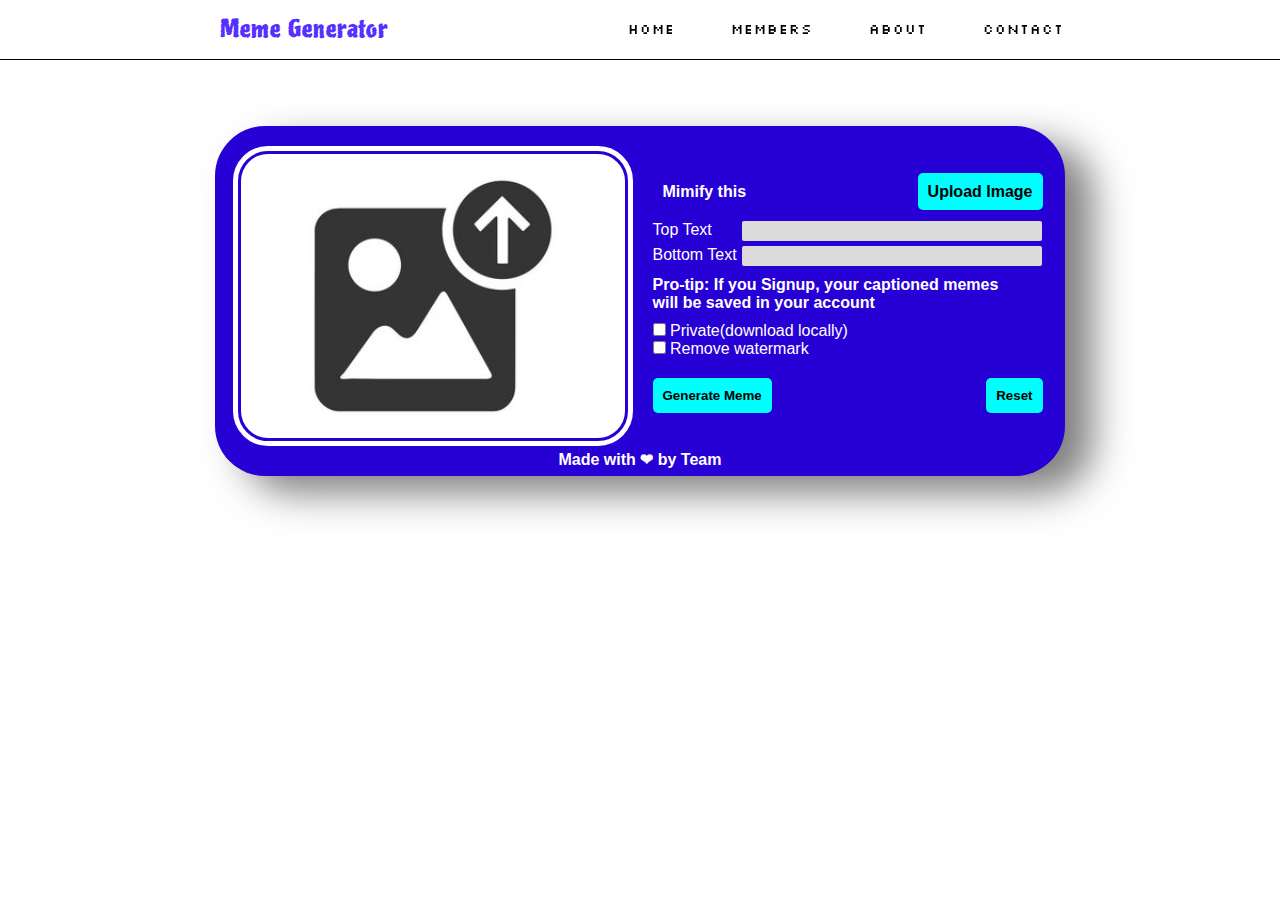
<file: index.html>
<!DOCTYPE html>
<html lang="en">
  <head>
    <meta charset="UTF-8" />
    <meta http-equiv="X-UA-Compatible" content="IE=edge" />
    <meta name="viewport" content="width=device-width, initial-scale=1.0" />
    <link
      href="https://stackpath.bootstrapcdn.com/font-awesome/4.7.0/css/font-awesome.min.css"
      rel="stylesheet"
    />
    <link
      rel="stylesheet"
      href="https://cdnjs.cloudflare.com/ajax/libs/font-awesome/4.7.0/css/font-awesome.min.css"
    />
    <link
      href="https://fonts.googleapis.com/css2?family=Piedra&family=Silkscreen&display=swap"
      rel="stylesheet"
    />
    <link rel="stylesheet" href="styles/general.css" />
    <link rel="stylesheet" href="styles/body.css" />
    <link rel="stylesheet" href="styles/mobile.css" />
    <link rel="stylesheet" href="styles/nav.css" />
    <link rel="stylesheet" href="styles/footer.css" />
    <link
      rel="icon"
      type="image/x-icon"
      href="assets/shiba-meme-11563362644cvalx0ytns.png"
    />
    <script src="./js/textInput.js" defer></script>
    <title>Meme Generator</title>
  </head>
  <body>
    <nav id="navbar" class="">
      <div class="nav-wrapper">
        <!-- Navbar Logo -->
        <div class="logo">
          <!-- Logo Placeholder for Inlustration -->
          <a href="./index.html">Meme Generator</a>
          <!-- <a href="#home"><i class="fa fa-coffee"></i> Acoderr</a> -->
        </div>

        <!-- Navbar Links -->
        <ul id="menu">
          <li><a href="./index.html">Home</a></li>
          <!--
         -->
          <li><a href="./member.html">Members</a></li>
          <!--
         -->
          <li><a href="#about">About</a></li>
          <!--
         -->
          <li><a href="#contact">Contact</a></li>
        </ul>
      </div>
    </nav>

    <!-- Menu Icon -->
    <div class="menuIcon">
      <span class="icon icon-bars"></span>
      <span class="icon icon-bars overlay"></span>
    </div>

    <div class="overlay-menu">
      <ul id="menu">
        <li><a href="#home">Home</a></li>
        <li><a href="#services">Services</a></li>
        <li><a href="#about">About</a></li>
        <li><a href="#contact">Contact</a></li>
      </ul>
    </div>

    <>
    <div class="head">
      <p>The best Meme Generator you will ever find.Easy to use</p>
    </div>
    <div class="main">
      <div class="main2">
        <div class="left">
          <img src="assets/upload here.jpg" class="mimi" id="imageFileInput" />
          <div id="topText" class="topText"></div>
          <div id="bottomText" class="bottomText"></div>

          <!-- <canvas id="meme"></canvas> -->
        </div>
        <div class="right">
          <div class="head1">
            <input
              type="file"
              accept="image/*"
              name="image"
              id="file"
              onchange="loadFile(event)"
              style="display: none"
            />
            <div>Mimify this</div>
            <p class="upload-inpt">
              <label for="file" class="file">Upload Image</label>
            </p>
          </div>
          <div class="footer1">
            <label style="margin-right: 30px" class="">Top Text</label>
            <input
              type="text"
              style="padding: 10px; font-size: 1.5rem; border-radius: 2px"
              id="topTextInput"
            />
          </div>
          <div class="footer1">
            <label style="margin-right: 5px">Bottom Text</label>
            <input
              type="text"
              style="padding: 10px; font-size: 1.5rem; border-radius: 2px"
              id="bottomTextInput"
            />
          </div>
          <div class="footer2">
            <p>
              Pro-tip: If you Signup, your captioned memes will be saved in your
              account
            </p>
          </div>
          <div>
            <input type="checkbox" id="pvt" name="check1" value="Private" />
            <label for="vehicle1">Private(download locally)</label><br />
            <input
              type="checkbox"
              id="watermark"
              name="check2"
              value="Remove"
            />
            <label for="vehicle2"> Remove watermark</label><br />
          </div>
          <div class="footer3">
            <button id="generate" class="generate">Generate Meme</button>
            <button class="reset">Reset</button>
          </div>
        </div>
      </div>
      <p class="team">Made with ❤ by Team</p>
    </div>
  </body>
  <script src="./js/script.js"></script>

  <script>
    var loadFile = function (event) {
      var image = document.getElementById("imageFileInput");
      image.src = URL.createObjectURL(event.target.files[0]);
    };
  </script>
</html>
</file>
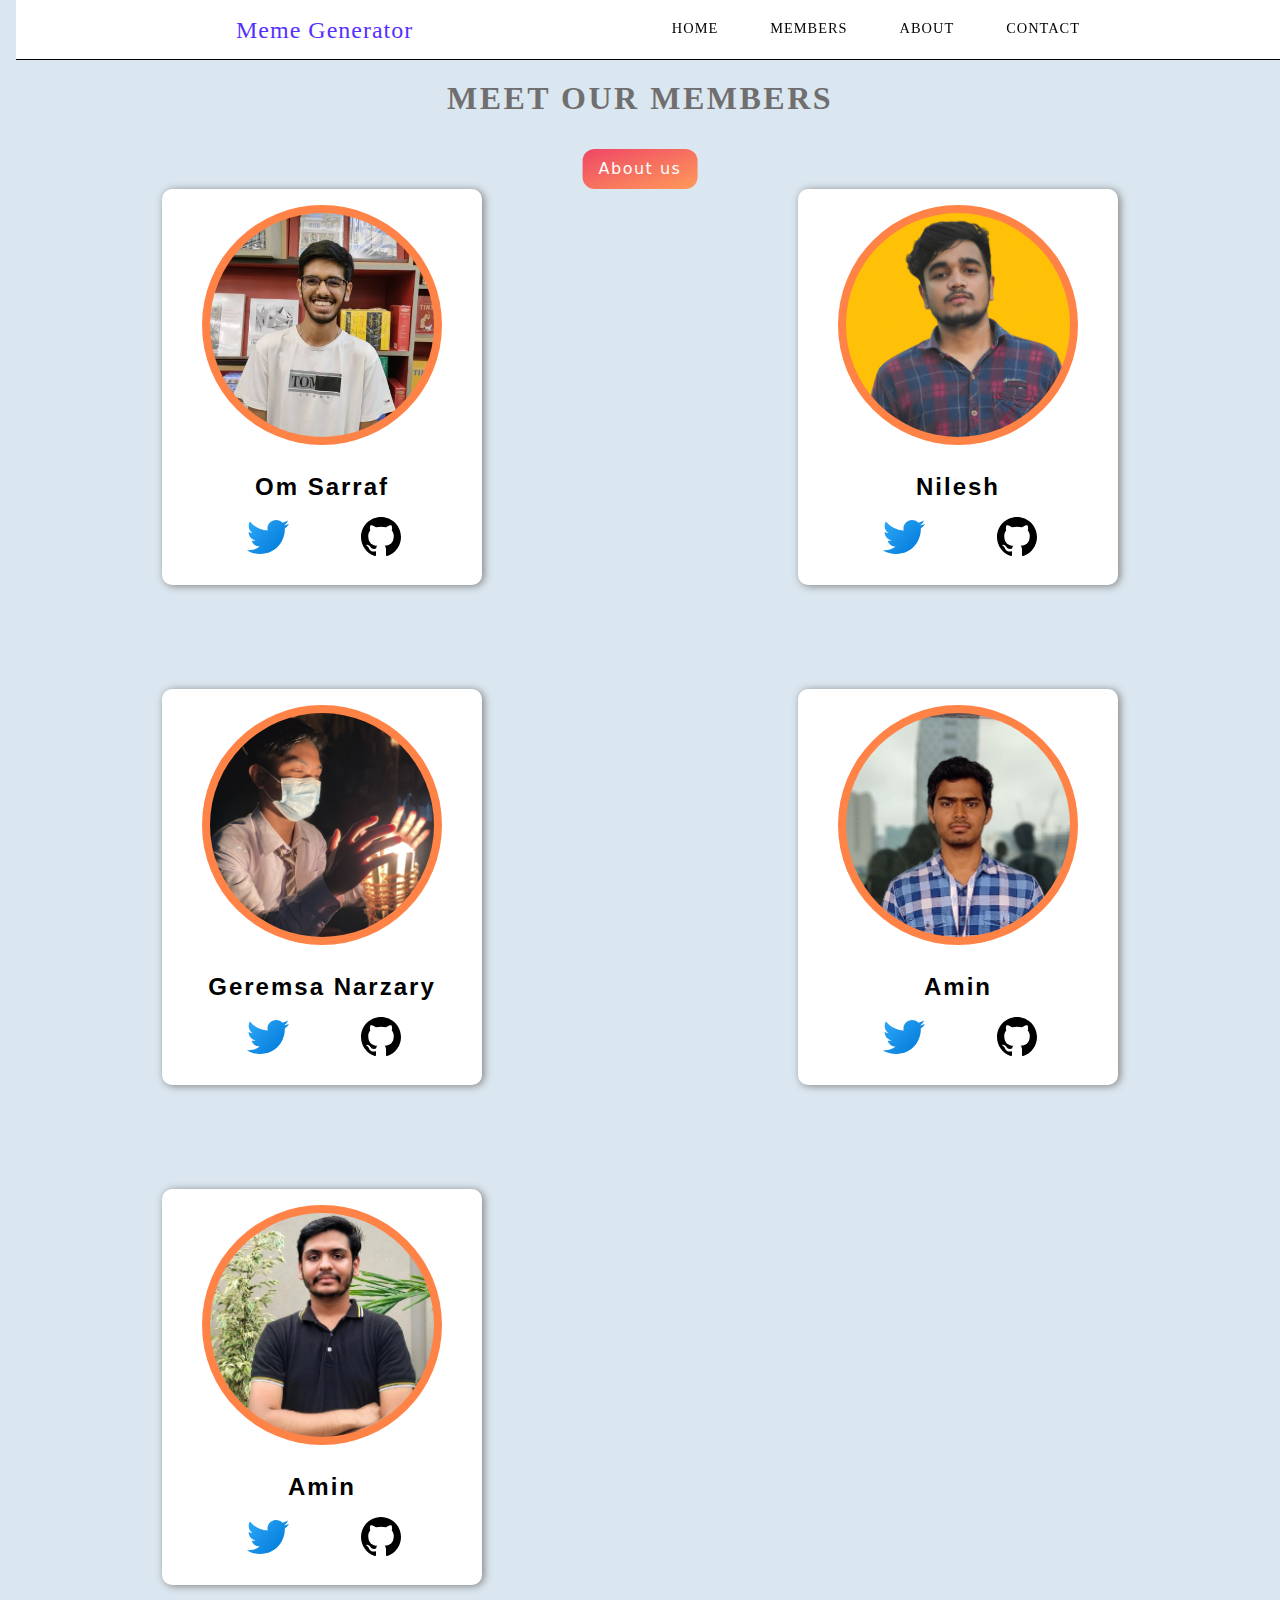
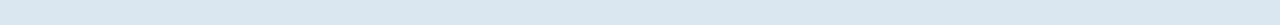
<file: member.html>
<!DOCTYPE html>
<html lang="en">
<head>
    <meta charset="UTF-8">
    <meta http-equiv="X-UA-Compatible" content="IE=edge">
    <meta name="viewport" content="width=device-width, initial-scale=1.0">
    <title>Members</title>

    <link rel="stylesheet" href="styles/general.css" />
    <link rel="stylesheet" href="styles/body.css" />
    <link rel="stylesheet" href="styles/mobile.css" />
    <link rel="stylesheet" href="styles/nav.css" />
    <link rel="stylesheet" href="styles/footer.css" />

    <link rel="stylesheet" href="./styles/member.css">
    <script src="./js/member.js" defer></script>
</head>
<body>
    <nav id="navbar" class="">
        <div class="nav-wrapper">
          <!-- Navbar Logo -->
          <div class="logo">
            <!-- Logo Placeholder for Inlustration -->
            <a href="./index.html">Meme Generator</a>
            <!-- <a href="#home"><i class="fa fa-coffee"></i> Acoderr</a> -->
          </div>

          <!-- Navbar Links -->
          <ul id="menu">
            <li><a href="./index.html">Home</a></li>
            <!--
           -->
            <li><a href="./member.html">Members</a></li>
            <!--
           -->
            <li><a href="#about">About</a></li>
            <!--
           -->
            <li><a href="#contact">Contact</a></li>
          </ul>
        </div>
      </nav>

    <p class="headline">Meet Our members</p>

    <button class="aboutUs" role="button">About us</button>
    <div class="grid-content">

        <div class="seperation">

            <section class="about">
                <article class="sarraf bio" data-expand="false">
                    <p>
                        hello
                    </p>
                </article>

                <!-- <label class="expand-button" for="expand">
                    <img class="expand expand1" src="./assets/down-arrow.png" alt="expand">
                </label> -->
            </section>
            <!--  -->
            <article class="block-container">
                <section class="profile">
                    <img class="image" src="./assets/profiles/OmSarraf.jpg" alt="OmSarraf">
                    <h3 class="name">
                        Om Sarraf
                    </h3>
                    <div class="social-links">
                        <a class="social twitter" href="https://twitter.com/itsOmSarraf_" target="_blank">
                            <img src="./assets/socials/icons8-twitter.svg" alt="twitter">
                        </a>
                        <a href="https://github.com/itsOmSarraf" target="_blank">
                            <img class="social github" src="./assets/socials/iconmonstr-github-1.svg" alt="">
                        </a>
                    </div>
                </section>

            </article>
        </div>


        <!-- ************************************ -->
        <div class="seperation">

            <section class="about">
                <article class="nilesh bio" data-expand="false">
                    <p>
                        ❤️ Open Source | MERN | Hi, I am Nilesh, a computer science student interested in working with full-stack web development, I like to learn every day new.
                    </p>
                </article>

                <!-- <label class="expand-button" for="expand">
                    <img class="expand expand2" src="./assets/down-arrow.png" alt="expand">
                </label> -->
            </section>
            <!--  -->
            <article class="block-container">
                <section class="profile">
                    <img class="image" src="./assets/profiles/Nilesh.png" alt="Geremsa">
                    <h3 class="name">
                        Nilesh
                    </h3>
                    <div class="social-links">
                        <a class="social twitter" href="https://twitter.com/nilesh17Kr" target="_blank">
                            <img src="./assets/socials/icons8-twitter.svg" alt="twitter">
                        </a>
                        <a href="https://github.com/nileshkr17" target="_blank">
                            <img class="social github" src="./assets/socials/iconmonstr-github-1.svg" alt="">
                        </a>
                    </div>
                </section>

            </article>

        </div>



        <!-- *************************************8 -->
        <div class="seperation">

            <section class="about">
                <article class="bone bio" data-expand="false">
                    <p>
                        More into development and open source!
                        Contributed to this group project by creating member page.
                    </p>
                </article>

                <!-- <label class="expand-button" for="expand">
                    <img class="expand expand3" src="./assets/down-arrow.png" alt="expand">
                </label> -->
            </section>
            <!--  -->
            <article class="block-container">
                <section class="profile">
                    <img class="image" src="./assets/profiles/Geremsa.jpg" alt="Geremsa">
                        <h3 class="name">
                            Geremsa Narzary
                        </h3>
                    <div class="social-links">
                        <a class="social twitter" href="https://twitter.com/geremsanrzr" target="_blank">
                            <img src="./assets/socials/icons8-twitter.svg" alt="twitter">
                        </a>
                        <a href="https://github.com/BoneNzy" target="_blank">
                            <img class="social github" src="./assets/socials/iconmonstr-github-1.svg" alt="">
                        </a>
                    </div>
                </section>
            </article>

        </div>



        <!-- *****************************8 -->
        <div class="seperation">

            <section class="about">
                <article class="amin bio" data-expand="false">
                    <p>
                        hey there!
                    </p>
                </article>
                <!-- <label class="expand-button" for="expand">
                    <img class="expand expand4" src="./assets/down-arrow.png" alt="expand">
                </label> -->
            </section>
            <!--  -->
            <article class="block-container">
                <!--  -->
                <section class="profile">
                    <img class="image" src="./assets/profiles/Amin.png" alt="Amin">
                    <h3 class="name">
                        Amin
                    </h3>
                    <!--  -->
                    <div class="social-links">
                        <a class="social twitter" href="https://twitter.com/Amin_mohammed3" target="_blank">
                            <img src="./assets/socials/icons8-twitter.svg" alt="twitter">
                        </a>
                        <a href="" target="_blank">
                            <img class="social github" src="./assets/socials/iconmonstr-github-1.svg" alt="">
                        </a>
                    </div>
                    <!--  -->
                </section>
                <!--  -->
            </article>
        </div>


        <!--  -->
        <div class="seperation">

            <section class="about">
                <article class="amin bio" data-expand="false">
                    <p>
                        hey there!
                    </p>
                </article>
                <!-- <label class="expand-button" for="expand">
                    <img class="expand expand4" src="./assets/down-arrow.png" alt="expand">
                </label> -->
            </section>
            <!--  -->
            <article class="block-container">
                <!--  -->
                <section class="profile">
                    <img class="image" src="./assets/profiles/Muhammad.jpeg" alt="Muhammad">
                    <h3 class="name">
                        Amin
                    </h3>
                    <!--  -->
                    <div class="social-links">
                        <a class="social twitter" href="https://twitter.com/samipak458" target="_blank">
                            <img src="./assets/socials/icons8-twitter.svg" alt="twitter">
                        </a>
                        <a href="https://github.com/samipak458" target="_blank">
                            <img class="social github" src="./assets/socials/iconmonstr-github-1.svg" alt="">
                        </a>
                    </div>
                    <!--  -->
                </section>
                <!--  -->
            </article>
        </div>
    </div>
</body>
</html>
</file>
<file: styles/general.css>
*{
    margin: 0;
   padding: 0;
   box-sizing: border-box;
}
body{
    height: 90vh;
}
button{
    cursor: pointer;
    border-radius: 5px;
    color: black;
    background-color: aqua;
    padding: 10px;
    font-weight: bold;
}
#meme {
    width: 100%;
}
input{
    color: black;
}
</file>
<file: styles/body.css>
* {
    margin: 0;
    padding: 0;
    box-sizing: border-box;
    text-decoration: none;
    outline: none;
    list-style: none;
    color: #FFFFFF;
}
.head {
    margin-top: 5px;
    margin: auto;
    margin-left: 45%;
}
.main {
    display: flex;
    flex-direction: column;
    width: 850px;
    height: 350px;
    background-color: #2700D6;
    border-radius: 50px;
    margin: auto;
    padding: 20px;
    box-shadow: 28px 17px 38px rgba(0, 0, 0, 0.5);
    margin-top: 90px;
    align-items: center;
    margin-bottom: 20px;
}
.main2{
    display: flex;
    flex-direction: row;
    align-items: center;
}
.rotate {
    width: 20px;
    height: 20px;
}

.settings {
    width: 20px;
    height: 20px;
}

.black,
.white {
    width: 20px;
    height: 20px;
}

.black {
    background-color: black;
}

.white {
    background-color: white;
    border: 1px solid black;
}
.mimi {
    width: 390px;
    border: 5px solid;
    padding: 3px;
    border-radius: 2px;
}
.right {
    margin: 10px;
    padding: 10px;
}
.texts{
    position: absolute;
    color: rgb(0, 0, 0);
    font-weight: bold;
    font-size: 30px;
}
.topText {
    top: 15%;
    right: 0;
    left: 5%;
}
.bottomText {
    top: 60%;
    right: 0;
    left: 5%;
}
.left {
    position: relative;
    border-radius: 10px;
    margin-left: 10px;
}
.left img{
    margin-left: 15px;
    border-radius: 35px;
    width: 400px;
    height: 300px;
    object-fit: cover;

}
.main-footer {
    padding: 5px;
    display: flex;
    justify-content: space-between;
    width: 355px;

}
.footer1 {
    display: flex;
    height: 20px;
    width: 400px;
    margin-bottom: 5px;
}

.footer1 input {
    width: 300px;
    background-color: rgb(219, 219, 219);
}

.mimis img {
    width: 50px;
    height: 50px;
}

.mimis {
    width: 355px;
}

.footer2 {
    width: 370px;
    margin-bottom: 10px;
    margin-top: 10px;
}
p{
    font-weight: 600;
}
.footer3 {
    display: flex;
    justify-content: space-between;
    width: 390px;
    margin-top: 20px;
    margin-bottom: -30px;
}
.upload,
.btn-pop,
.inputmeme {
    padding: 10px;
    border-radius: 5px;
}

.btn-my {
    padding: 10px 7px;
    border-radius: 5px;
}

.mimify {
    margin-top: 10px;
}
.file{
    background-color: aqua;
    padding: 10px;
    color: black;
    border-radius: 5px;
    cursor: pointer;
}
.head1{
    display: flex;
    flex-direction: row;
    justify-content: space-between;
    width: 390px;
    font-weight: bold;
    margin-bottom: 10px;
    margin-top: -40px;
    align-items: center;
}
.head1 div{
    padding: 10px;
}
</file>
<file: styles/mobile.css>
@media only screen and (max-width: 640px){
    .main{
        height: 610px;
        width: 420px;
        margin-left: 10px;
        margin-right: 10px;
    }
    .main2{
        display: flex;
        flex-direction: column;
    }
    .left{
        margin: 0%;
    }
    .left img {
        margin: 0;
        border-radius: 35px;
        width: 350px;
        height: 250px;
        object-fit: cover;
    }
    .right{
        margin: 10px;
        padding: 10px;
        margin-top: 40px;
    }
    .team{
        margin-top: 20px;
    }
    .main{
        box-shadow: none;
    }  
}
</file>
<file: styles/nav.css>
* {
    border: 0;
    box-sizing: border-box;
    margin: 0;
    padding: 0;
  }
  
  body {
    font-family: Lato, Helvetica, Arial, sans-serif;
  }
  
  a {
    color: inherit;
    font-family: inherit;
    font-size: inherit;
    text-decoration: none;
  }
  
  
  /*======================================================
                            Navbar
    ======================================================*/
  #navbar {
    background: rgb(255, 255, 255);
    /* background-image: linear-gradient(to right bottom, #00bdff, #00a1ff, #0081ff, #005aff, #4112eb); */
    color: rgb(0, 0, 0);
    position: fixed;
    top: 0;
    height: 60px;
    line-height: 60px;
    width: 100vw;
    z-index: 10;
    border-bottom: 1px solid black;
  }
  
  .nav-wrapper {
    margin: auto;
    text-align: center;
    width: 70%;
  } @media(max-width: 768px) {
      .nav-wrapper {
        width: 90%;
      }
    } @media(max-width: 638px) {
        .nav-wrapper {
          width: 100%;
        }
      } 
  
  
  .logo {
    float: left;
    margin-left: 28px;
    font-size: 1.5em;
    height: 60px;
    letter-spacing: 1px;
    font-family: 'Piedra', cursive;
    color: rgb(86, 48, 255);
  } @media(max-width: 768px) {

    }
  
  #navbar ul {
    display: inline-block;
    float: right;
    list-style: none;
    font-family: 'Silkscreen', cursive;
    /* margin-right: 14px; */
    margin-top: -2px;
    text-align: right;
    transition: transform 0.5s ease-out;
    -webkit-transition: transform 0.5s ease-out;
  } @media(max-width: 640px) {
      #navbar ul {
        display: none;
      }
    } @media(orientation: landscape) {
        #navbar ul {
          display: inline-block;
        }
      }
  
  #navbar li {
    display: inline-block;
  }
  
  #navbar li a {
    color: rgb(0, 0, 0);
    display: block;
    font-size: 0.9em;
    height: 50px;
    letter-spacing: 1px;
    margin: 0 20px;
    padding: 0 4px;
    position: relative;
    text-decoration: none;
    text-transform: uppercase;
    transition: all 0.5s ease;
    -webkit-transition: all 0.5s ease;
    font-family: 'Silkscreen', cursive;
  }
  
  #navbar li a:hover {
    /* border-bottom: 1px solid rgb(28, 121, 184); */
    color: rgb(86, 48, 255);
    transition: all 1s ease;
    -webkit-transition: all 1s ease;
  }
  
  /* Animated Bottom Line */
  #navbar li a:before, #navbar li a:after {
    content: '';
    position: absolute;
    width: 0%;
    height: 1px;
    bottom: -1px;
    background: rgb(13, 26, 38);
  }
  
  #navbar li a:before {
    left: 0;
    transition: 0.5s;
  }
  
  #navbar li a:after {
    background: rgb(13, 26, 38);
    right: 0;
    /* transition: width 0.8s cubic-bezier(0.22, 0.61, 0.36, 1); */
  }
  
  #navbar li a:hover:before {
    background: rgb(13, 26, 38);
    width: 100%;
    transition: width 0.5s cubic-bezier((0.22, 0.61, 0.36, 1));
  }
  
  #navbar li a:hover:after {
    background: transparent;
    width: 100%;
    /* transition: 0s; */
  }
  
  /*======================================================
                      Mobile Menu Menu Icon
    ======================================================*/
  @media(max-width: 640px) {
    .menuIcon {
      cursor: pointer;
      display: block;
      position: fixed;
      right: 15px;
      top: 20px;
      height: 23px;
      width: 27px;
      z-index: 12;
    }
  
    /* Icon Bars */
    .icon-bars {
      background: rgb(13, 26, 38);
      position: absolute;
      left: 1px;
      top: 45%;
      height: 2px;
      width: 20px;
      -webkit-transition: 0.4s;
      transition: 0.4s;
    } 
  
    .icon-bars::before {
      background: rgb(13, 26, 38);
      content: '';
      position: absolute;
      left: 0;
      top: -8px;
      height: 2px;
      width: 20px;
  /*     -webkit-transition: top 0.2s ease 0.3s;
      transition: top 0.2s ease 0.3s; */
      -webkit-transition: 0.3s width 0.4s;
      transition: 0.3s width 0.4s;
    }
  
    .icon-bars::after {
      margin-top: 0px;
      background: rgb(13, 26, 38);
      content: '';
      position: absolute;
      left: 0;
      bottom: -8px;
      height: 2px;
      width: 20px;
  /*     -webkit-transition: top 0.2s ease 0.3s;
      transition: top 0.2s ease 0.3s; */
      -webkit-transition: 0.3s width 0.4s;
      transition: 0.3s width 0.4s;
    }
  
    /* Bars Shadows */
    .icon-bars.overlay {
      background: rgb(97, 114, 129);
      background: rgb(183, 199, 211);
      width: 20px;
      animation: middleBar 3s infinite 0.5s;
      -webkit-animation: middleBar 3s infinite 0.5s;
    } @keyframes middleBar {
        0% {width: 0px}
        50% {width: 20px}
        100% {width: 0px}
      } @-webkit-keyframes middleBar {
          0% {width: 0px}
          50% {width: 20px}
          100% {width: 0px}
        }
  
    .icon-bars.overlay::before {
      background: rgb(97, 114, 129);
      background: rgb(183, 199, 211);
      width: 10px;
      animation: topBar 3s infinite 0.2s;
      -webkit-animation: topBar 3s infinite 0s;
    } @keyframes topBar {
        0% {width: 0px}
        50% {width: 10px}
        100% {width: 0px}
      } @-webkit-keyframes topBar {
          0% {width: 0px}
          50% {width: 10px}
          100% {width: 0px}
        }
  
    .icon-bars.overlay::after {
      background: rgb(97, 114, 129);
      background: rgb(183, 199, 211);
      width: 15px;
      animation: bottomBar 3s infinite 1s;
      -webkit-animation: bottomBar 3s infinite 1s;
    } @keyframes bottomBar {
        0% {width: 0px}
        50% {width: 15px}
        100% {width: 0px}
      } @-webkit-keyframes bottomBar {
          0% {width: 0px}
          50% {width: 15px}
          100% {width: 0px}
        }
  
  
    /* Toggle Menu Icon */
    .menuIcon.toggle .icon-bars {
      top: 5px;
      transform: translate3d(0, 5px, 0) rotate(135deg);
      transition-delay: 0.1s;
      transition: transform 0.4s cubic-bezier(0.68, -0.55, 0.265, 1.55);
    }
  
    .menuIcon.toggle .icon-bars::before {
      top: 0;
      transition-delay: 0.1s;
      opacity: 0;
    }
  
    .menuIcon.toggle .icon-bars::after {
      top: 10px;
      transform: translate3d(0, -10px, 0) rotate(-270deg);
      transition-delay: 0.1s;
      transition: transform 0.4s cubic-bezier(0.68, -0.55, 0.265, 1.55);
    }
  
    .menuIcon.toggle .icon-bars.overlay {
      width: 20px;
      opacity: 0;
      -webkit-transition: all 0s ease 0s;
      transition: all 0s ease 0s;
    }
  }
  
  
  /*======================================================
                     Responsive Mobile Menu 
    ======================================================*/
  .overlay-menu {
    background: rgb(0, 0, 0);
    color: #2DFA71;
    display: flex;
    align-items: center;
    justify-content: center;
    position: absolute;
    top: 0;
    right: 0;
    padding-right: 15px;
    transform: translateX(-100%);
    width: 100vw;
    height: 100vh;
    -webkit-transition: transform 0.2s ease-out;
    transition: transform 0.2s ease-out;
    font-family: 'Silkscreen', cursive;
  }
  
  .overlay-menu ul, .overlay-menu li {
    display: block;
    position: relative;
  }
  
  .overlay-menu li a {
    display: block;
    font-size: 1.8em;
    letter-spacing: 4px;
  /*   opacity: 0; */
    padding: 10px 0;
    text-align: right;
    text-transform: uppercase;
    -webkit-transition: color 0.3s ease;
    transition: color 0.3s ease;
  /*   -webkit-transition: 0.2s opacity 0.2s ease-out;
    transition: 0.2s opacity 0.2s ease-out; */
  }
  
  .overlay-menu li a:hover,
  .overlay-menu li a:active {
    color: rgb(28, 121, 184);
    -webkit-transition: color 0.3s ease;
    transition: color 0.3s ease;
  }

  /* Navbar end  */
</file>
<file: styles/footer.css>
.footer{
    background:#000;
    padding:30px;
    margin-top:90px ;
    font-family: 'Play', sans-serif;
    text-align:center;
    height: 25vh;
    }
    
    .footer .row{
    width:100%;
    margin:1% 0%;
    padding:0.6% 0%;
    color:gray;
    font-size:0.8em;
    }
    
    .footer .row a{
    text-decoration:none;
    color:gray;
    transition:0.5s;
    }
    
    .footer .row a:hover{
    color:#fff;
    }
    
    .footer .row ul{
    width:100%;
    }
    
    .footer .row ul li{
    display:inline-block;
    margin:0px 30px;
    }
    
    .footer .row a i{
    font-size:2em;
    margin:0% 1%;
    }
    
    @media (max-width:720px){
    .footer{
    text-align:left;
    padding:5%;
    }
    .footer .row ul li{
    display:block;
    margin:10px 0px;
    text-align:left;
    }
    .footer .row a i{
    margin:0% 3%;
    }
    }
</file>
<file: styles/member.css>
body {
    background-color: hsl(206, 40%, 90%);

    box-sizing: border-box;
    margin: 5rem 1rem 1rem 1rem;
}
.grid-content {
    display: grid;
    gap: 1.5rem;
}
.aboutUs {
    position: absolute;
    left: 50%;
    transform: translate(-50%, 0);

    background: linear-gradient(to bottom right, #EF4765, #FF9A5A);
    border: 0;
    border-radius: 12px;
    color: #FFFFFF;
    cursor: pointer;
    display: inline-block;
    font-family: -apple-system,system-ui,"Segoe UI",Roboto,Helvetica,Arial,sans-serif;
    font-size: 16px;
    font-weight: 500;
    line-height: 2.5;
    letter-spacing: 1.5px;

    padding: 0 1rem;
    text-align: center;
    text-decoration: none;
    transition: box-shadow .2s ease-in-out;
    touch-action: manipulation;
}
.aboutUs:not([disabled]):focus {
  box-shadow: 0 0 .25rem rgba(0, 0, 0, 0.5), -.125rem -.125rem 1rem rgba(239, 71, 101, 0.5), .125rem .125rem 1rem rgba(255, 154, 90, 0.5);
}

.aboutUs:not([disabled]):hover {
  box-shadow: 0 0 .25rem rgba(0, 0, 0, 0.5), -.125rem -.125rem 1rem rgba(239, 71, 101, 0.5), .125rem .125rem 1rem rgba(255, 154, 90, 0.5);
}
.headline {
    color: rgb(112, 110, 110);
    font-size: xx-large;
    text-transform: uppercase;
    letter-spacing: 2.5px;

    text-align: center;
    margin-block: 2rem;
}
.block-container {
    position: relative;
    display: block;
    text-align: center;
    max-width: 20rem;

    margin: auto;
}
.profile {
    max-width: 20rem;

    background-color: white;
    box-shadow: 2px 1px 8px gray;
    border-radius: 10px;

    overflow: hidden;
    margin: auto;
}
.image {
    background-color: rgba(255, 114, 44, 0.880);
    width: 15rem;
    padding: 8px;
    border-radius: 50%;

    margin: 1rem;
}
.social-links {
    display: flex;
    justify-content: space-evenly;
    align-items: center;

    padding: 4px;
    margin-bottom: 1rem;
}
.social {
    width: 2.5rem;
}
.name {
    color: black;
    font-size: x-large;

    margin: .5rem;
    letter-spacing: 2px;
}
.about {
    position: absolute;
    top: 6.7%;
    left: 50%;
    transform: translate(-50%, 0);

    display: flex;
    flex-direction: column;

    background-image: linear-gradient(to right top, #d16ba5, #c777b9, #ba83ca, #aa8fd8, #9a9ae1, #8aa7ec, #79b3f4, #69bff8, #52cffe, #41dfff, #46eefa, #5ffbf1);
    opacity: .9;
    /* background-color: hsla(0, 0%, 100%, 0.900); */
    border-radius: 10px;
    width: 18rem;
    align-items: center;

    box-shadow: 2px 1px 8px gray;
    margin: 6px auto;

    overflow: hidden;
    z-index: 10;
}
p {
    font-size: larger;
    font-family: Georgia, 'Times New Roman', Times, serif;
    text-transform: uppercase;

    /* color: radial-gradient(circle, #051937, #004164, #006b73, #00935e, #8db338); */
    margin: 0%;
}
.expand {
    width: 1.5rem;
}
.bio[data-expand="false"]{
    display: none;
}
.bio[data-expand="true"]{
    display: flex;
    justify-content: center;
    align-items: center;
    text-align: center;
    width: 100%;
    height: 25.3rem;

    animation: pop 2s normal forwards ease-out;
}
@keyframes pop {
    0% {
        opacity: 0;
    }
    100%{
        opacity: 1;
    }
}
.seperation {
    position: relative;

    padding: 2.5rem;
}

@media (min-width: 26.5rem) {
    .about {
        width: 20rem;
    }
}

@media (min-width: 70rem) {
    .grid-content {
        grid-template-columns: 1fr 1fr;
    }
    .bio {
        padding: 5px;
    }
}
</file>
